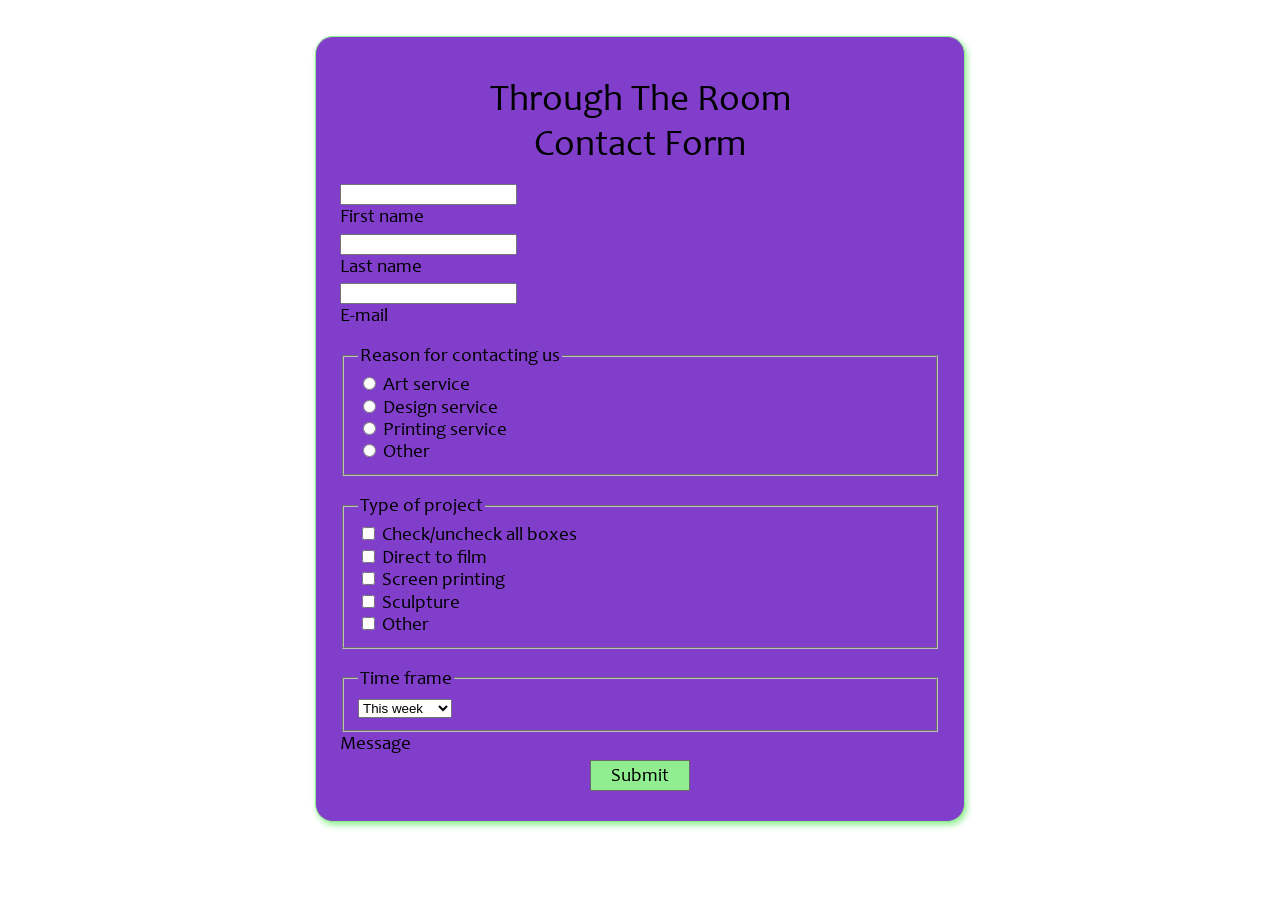
<file: contact-form.html>
<!doctype html>
<html>
<head>
<meta charset="UTF-8">
<title>Untitled Document</title>
<style>
    @font-face {
        font-family: Candara;
        src: url("Candara.ttf");
    } h1 {
        text-align: center;
        font-weight: normal;
    } form {
        width: 600px;
        min-height: 600px;
        padding: 24px;
        background: #813ECB;
        margin: 36px auto;
        border: 1px solid lightgreen;
        box-shadow: 2px 3px 6px lightgreen;
        border-radius: 18px;
        font: 14pt/1.2em Candara;
    } fieldset {
        margin-top: 18px;
    } #personal input, #submit {
        width: 100%;
        height: 24px;
        margin-bottom: 12px;
    } input[type="text"] {
        width: 98%,
        font: 14pt/1.4em Candara;
        margin-top: 6px;
    } input[type="submit"] {
        width: 100px;
        heigh: 40px;
        background: lightgreen;
        margin: 6px auto;
        display: block;
        border-radious: 6px;
        border: 1px solid dimgray;
        font: 14pt/1.4em Candara;
    }
</style>
<script language="JavaScript">
    function toggle(source) {
        checkboxes = document.getElementsByName('foo');
        for(var checkbox in checkboxes)
        checkboxes[checkbox].checked = source.checked;
    }
</script>
    
</head>

<body>
    <form action="#" method="post">
    <h1>Through The Room<br/><br/> Contact Form</h1>
    <input type="text" /><br/>
    <label>First name</label><br/>
    <input type="text" /><br/>
    <label>Last name</label><br/>
    <input type="text" /><br/>
    <label>E-mail</label><br/>
    <fieldset>
    <legend>Reason for contacting us</legend>
    <input type="radio" name="service">
    <label>Art service</label><br/>
    <input type="radio" name="service">
    <label>Design service</label><br/>
    <input type="radio" name="service">
    <label>Printing service</label><br/>
    <input type="radio" name="service">
    <label>Other</label>
    </fieldset>
    <fieldset>
    <legend>Type of project</legend>
    <input type="checkbox"  onClick="toggle(this)">
    <label>Check/uncheck all boxes</label><br/>
    <input type="checkbox" name="foo">
    <label>Direct to film</label><br/>
    <input type="checkbox" name="foo">
    <label>Screen printing</label><br/>
    <input type="checkbox" name="foo">
    <label>Sculpture</label><br/>
    <input type="checkbox" name="foo">
    <label>Other</label>
    </fieldset>
    <fieldset>
    <legend>Time frame</legend>
    <select>
        <option>This week</option>
        <option>This month</option>
        <option>This quarter</option>
        <option>Not sure</option>
    </select>
    </fieldset>
    <label>Message</label><br/>
    <textare row="5" cols="72">
    </textare>
    <input type="submit" />
    </form>
</body>
</html>
</file>
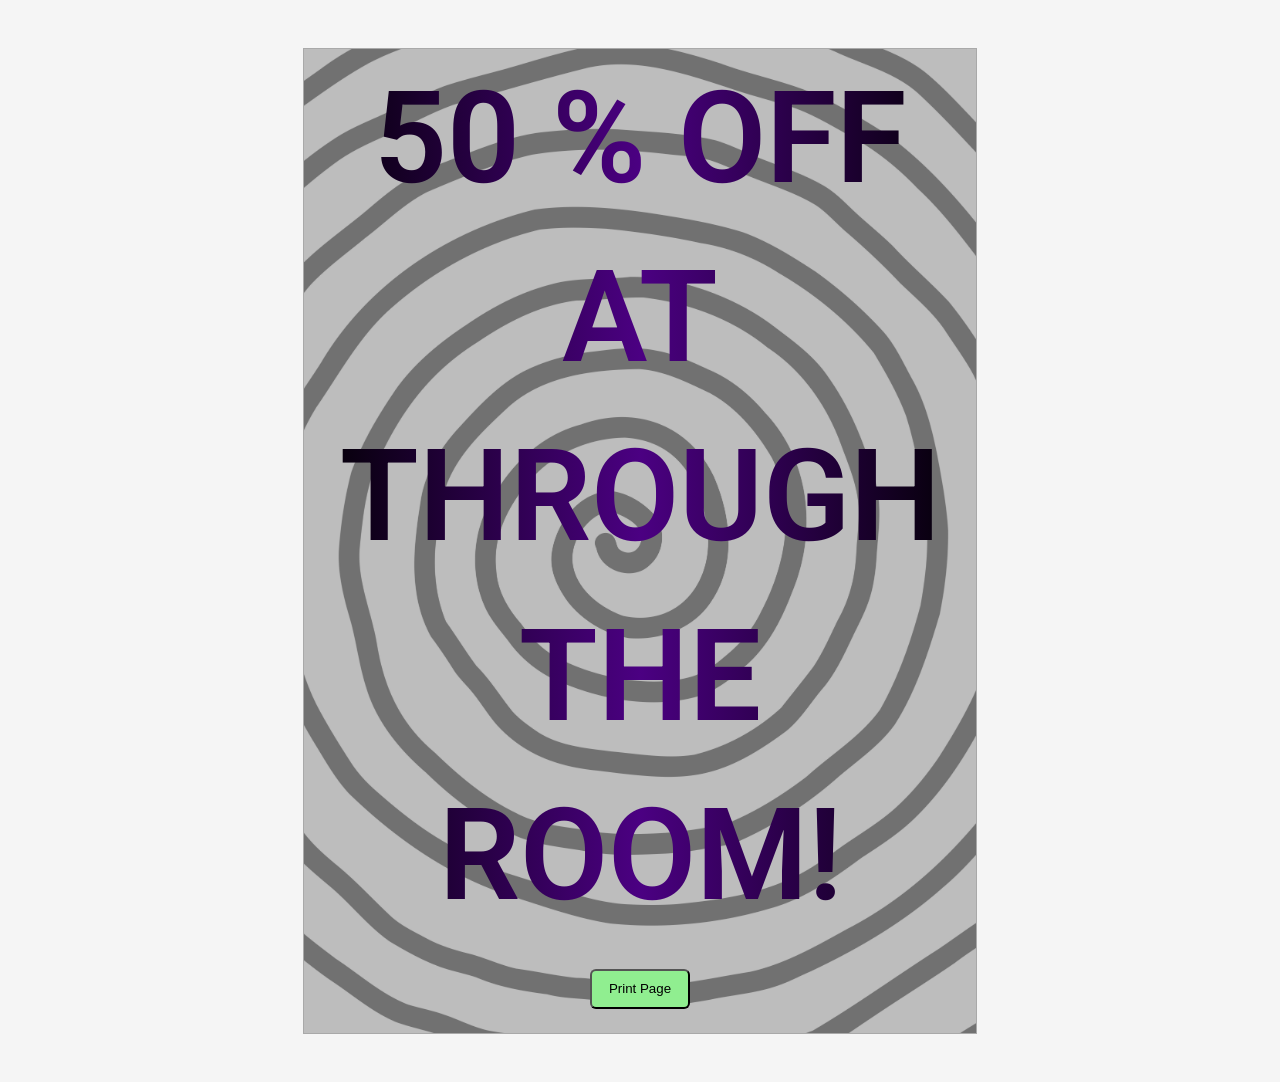
<file: coupon.html>
<!doctype html>
<html>
<head>
<meta charset="UTF-8">
<title>Untitled Document</title>
<link href="https://fonts.googleapis.com/css2?family=Roboto:ital,wght@0,100..900;1,100..900&family=Story+Script&display=swap" rel="stylesheet">
<style>
    * {margin: 0; padding: 0;}
    body {
        background: whitesmoke;
    } #page {
        width: 7in;
        height: 9.5n;
        background: url("spiral.jpg");
        background-size: cover;
        background-position: center;
        border: 1px solid darkgray;
        margin: 48px auto;
    } h1 {
        font: 600 96pt/1.4em Roboto;
        text-align: center;
        background: linear-gradient(to right, black, indigo, black);
        background-clip: text;
        color: transparent;
    } button {
        width: 100px;
        height: 40px;
        background: lightgreen;
        border-radius: 6px;
        display: block;
        margin: 24px auto;
    } @media print {
        button {
            display: none;
        }
    }
</style>
<script language="javascript" type="text/javascript">
    function printPage() {
        window.print();
    }
</script> 
</head>

<body>
    <div id="page">
        <h1>50 % OFF AT THROUGH THE ROOM!</h1>
        <button onClick="printPage()">Print Page</button>
</div>
</body>
</html>
</file>
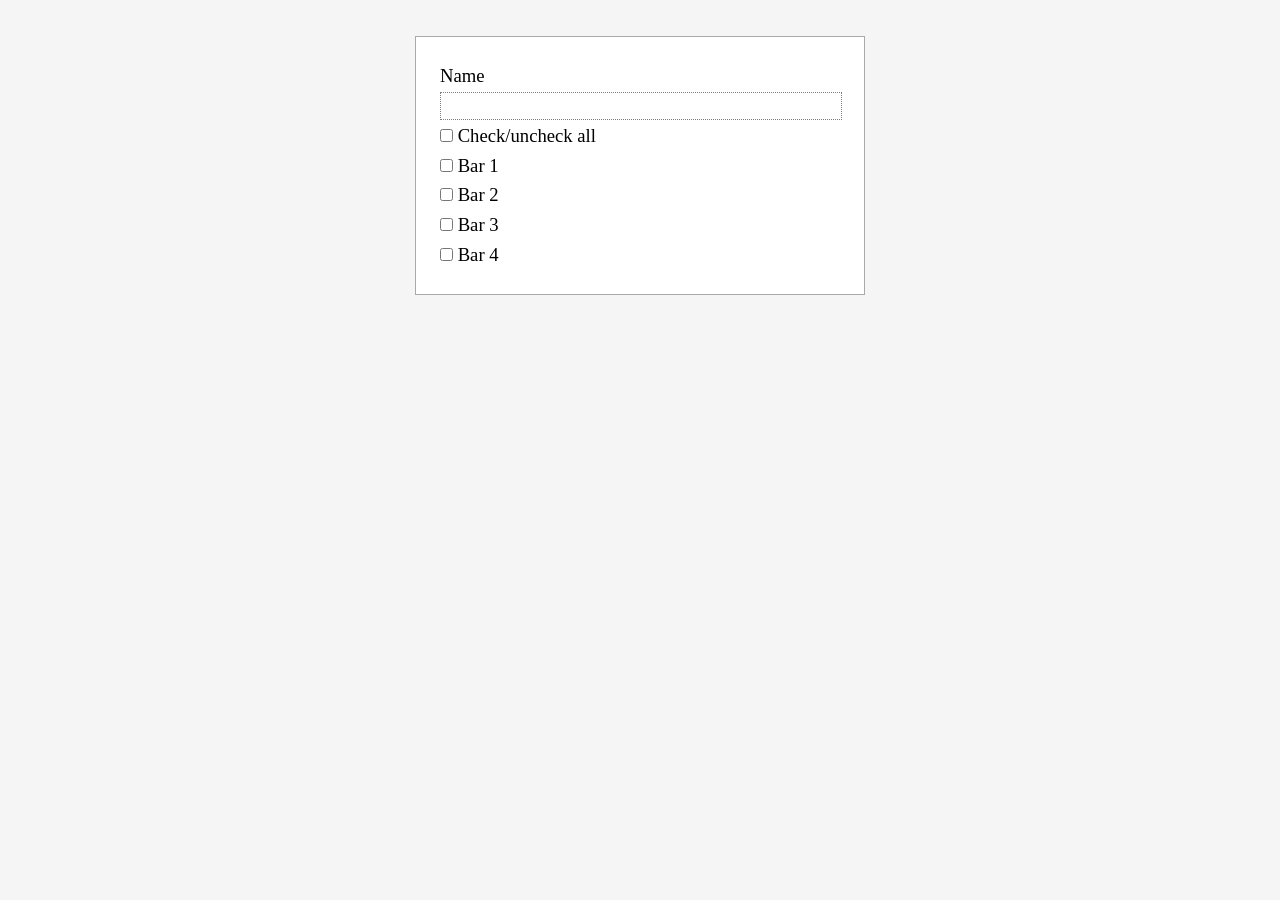
<file: javascript-check-box.html>
<!doctype html>
<html>
<head>
<meta charset="UTF-8">
<title>JavaScript Check Boxes</title>
<style>
    * {margin: 0; padding: 0;}
    body {
        background: whitesmoke;
    } form {
        background: white;
        width: 400px;
        margin: 36px auto;
        padding: 24px;
        font: 14pt/1.6em Candara;
        border: 1px solid darkgray;
    } input[type="text"] {
        background: white;
        font: 14pt/1.4em Candara;
        width: 100%;
        border: 1px dotted gray;
    } input:focus {
        background: lavender;
    }
</style>
<script language="JavaScript">
    function toggle(source) {
        checkboxes = document.getElementsByName('foo');
        for(var checkbox in checkboxes)
        checkboxes[checkbox].checked = source.checked;
    }
</script>
</head>

<body>

<form>
<label>Name</label>
<input type="text" name="name" value=""><br/><input type="checkbox" onClick="toggle(this)" /> Check/uncheck all<br/>
<input type="checkbox" name="foo" value="bar1"> Bar 1<br/>
<input type="checkbox" name="foo" value="bar2"> Bar 2<br/>
<input type="checkbox" name="foo" value="bar3"> Bar 3<br/>
<input type="checkbox" name="foo" value="bar4"> Bar 4<br/>
</form>
</body>
</html>
</file>
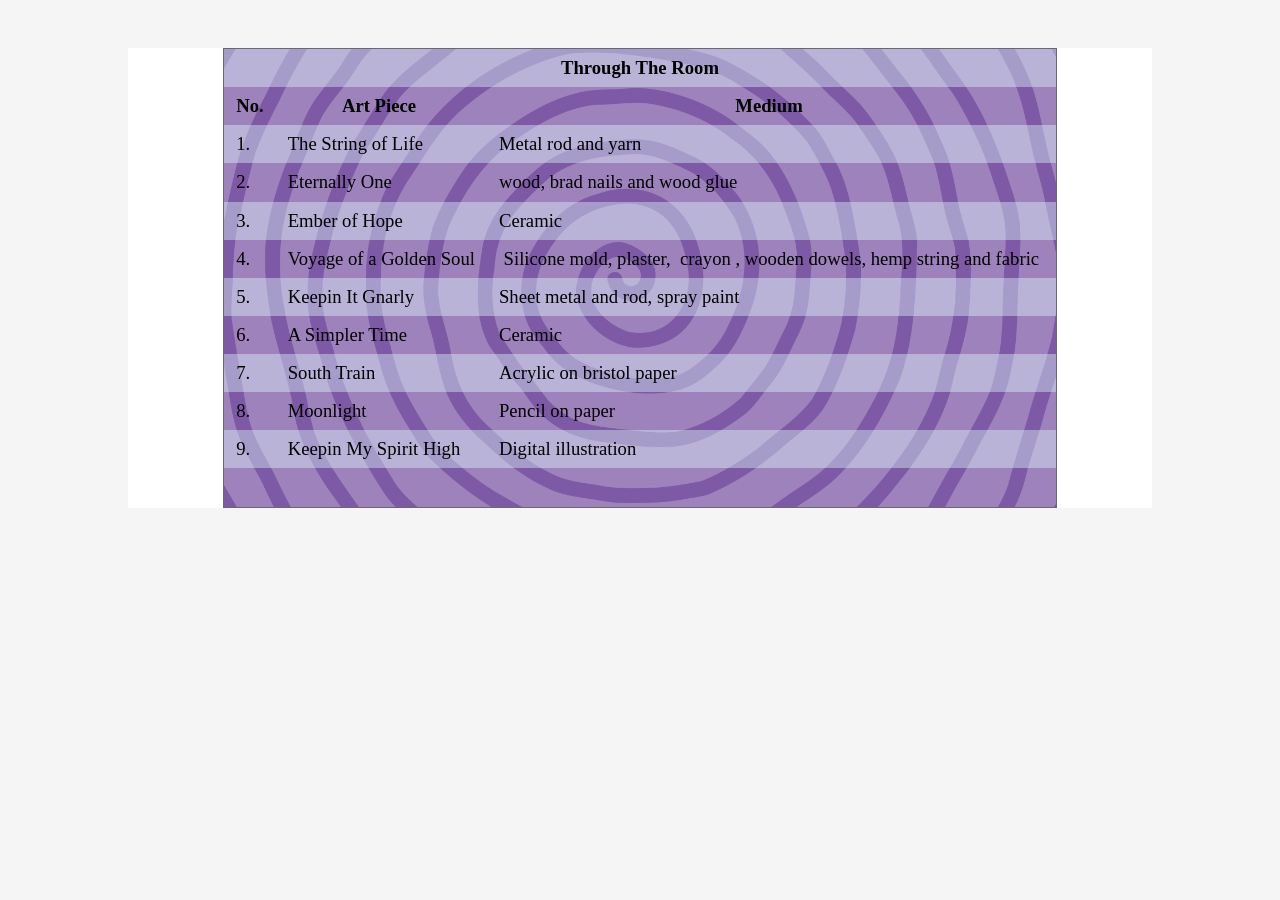
<file: mediums.html>
<!doctype html>
<html>
<head>
<meta charset="utf-8">
<title>Table</title>
<style>
    body {
        background: whitesmoke;
    } #page {
        width: 1024px;
        height: auto;
        background: white;
        margin: 0 auto;
        border: 1px solid dimray;
        box-shadow: 2px 3px 6px dimray;
    } table {
        margin: 48px auto;
        font: 14pt/1.4em Georgia;
        border-collapse: collapse;
        border: 1px solid dimgray;
        box-shadow: 2px 3px 6px dimray;
        background: url("spiral1.jpg");
        background-size: cover;
        background-position: center;
    } td, th {
        padding: 6px 12px;
    } tr:nth-child(odd) {
        background: rgba(225,255,255,0.40);
</style>
</head>

<body>
    <div id="page">
      <table>
        <tr>
            <th colspan="3">Through The Room</th>
          </tr>
          <tr>
              <th>No.</th>
              <th>Art Piece&nbsp;</th>
              <th>Medium&nbsp;</th>
          </tr>
        <tr>
          <td>1.</td>
          <td>The String of Life&nbsp; &nbsp;</td>
          <td>Metal rod and yarn</td>
        </tr>
        <tr>
          <td>2.</td>
          <td>Eternally One&nbsp;</td>
          <td>wood, brad nails and wood glue&nbsp;&nbsp;</td>
        </tr>
        <tr>
          <td>3.</td>
          <td>Ember of Hope</td>
          <td>Ceramic</td>
        </tr>
        <tr>
          <td>4.</td>
          <td>Voyage of a Golden Soul</td>
          <td>&nbsp;Silicone mold, plaster,&nbsp; crayon , wooden dowels, hemp string and fabric&nbsp;</td>
        </tr>
        <tr>
          <td>5.</td>
          <td>Keepin It Gnarly&nbsp;</td>
          <td>Sheet metal and rod, spray paint&nbsp;&nbsp;</td>
        </tr>
        <tr>
          <td>6.</td>
          <td>A Simpler Time&nbsp;</td>
          <td>Ceramic&nbsp;</td>
        </tr>
        <tr>
          <td>7.</td>
          <td>South Train</td>
          <td>Acrylic on bristol paper&nbsp; &nbsp;</td>
        </tr>
        <tr>
          <td>8.</td>
          <td>Moonlight</td>
          <td>Pencil on paper&nbsp;</td>
        </tr>
        <tr>
          <td>9.</td>
          <td>Keepin My Spirit High&nbsp;&nbsp;</td>
          <td>Digital illustration&nbsp;</td>
        </tr>
        <tr>
          <td>&nbsp;</td>
        </tr>
      </table>
        
    </div>
</body>
</html>
</file>
